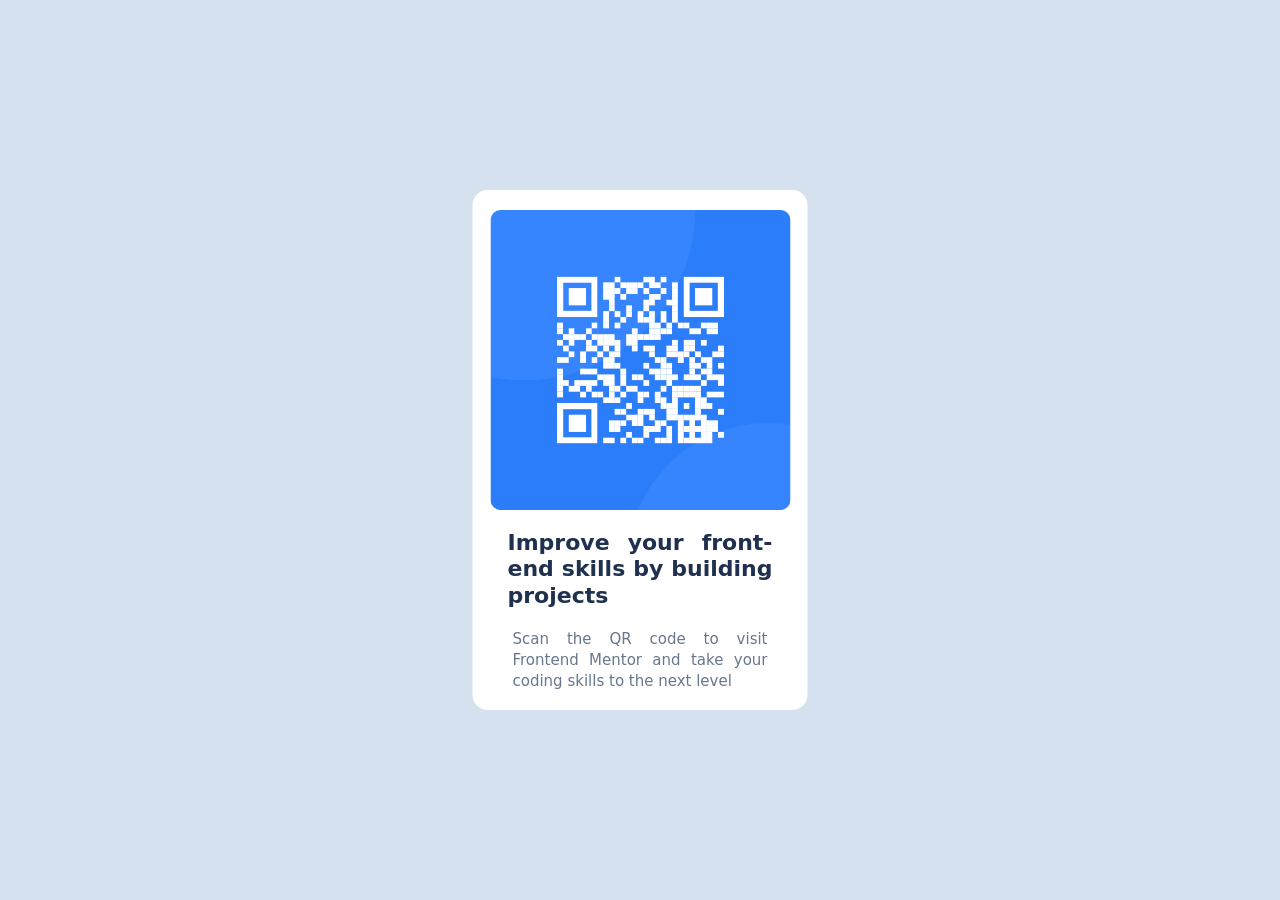
<file: index.html>
<!DOCTYPE html>
<html lang="pt-br">
<head>
    <meta charset="UTF-8">
    <meta name="viewport" content="width=device-width, initial-scale=1.0">
    <title>Qrcod</title>
    <link rel="shortcut icon" href="favicon-32x32.png" type="image/x-icon">
    <link rel="stylesheet" href="estilos/style.css">
</head>
<body>
    <main>
        <div class="conteudo">
            <div class="qrcod">
                <img src="src/images/image-qr-code.png" alt="Imagem de Qrcod">
            </div>
            <p class="title1">Improve your front-end skills by building projects</p>

            <p class="title2">Scan the QR code to visit Frontend Mentor and take your coding skills to the next level</p>
        </div>
    </main>
</body>
</html>
</file>
<file: estilos/style.css>
@charset "UTF-8";

* {
    margin: 0px;
    padding: 0px;
}

:root {
    --cor1:rgb(31,49,79) ;
    --cor2: rgb(104, 119, 141);
    --cor3: rgb(213, 225, 239);
    --cor4: rgb(255, 255, 255);
}

@import url('https://fonts.googleapis.com/css2?family=Outfit:wght@100..900&display=swap');

html,body {
    height: 96vh;
}
body {
    background-color: var(--cor3);
}
main {
    height: 100vh;
    position: relative;
}
.conteudo {
    width: 335px;
    height: 500px;
    background-color: var(--cor4);
    position: absolute;
    top: 50%;
    left: 50%;
    transform: translate(-50%, -50%);
    padding-top: 20px;
    border-radius: 15px;

}
img {
    border-radius: 10px;
    display: block;
    width: 300px;
    margin: auto;
}

.title1 {
    padding-top: 20px;
    padding-left: 35px;
    padding-right: 35px;
    text-align: justify;
    font-weight: bolder;
    font-family: "Outfit", system-ui;
    font-size: 22px;
    line-height: 120%;
    color: var(--cor1);

}

.title2 {
    padding-top: 20px;
    padding-left: 40px;
    padding-right: 40px;
    padding-bottom: 20px;
    text-align: justify;
    font-family: "Outfit", system-ui;
    line-height: 140%;
    font-size: 15px;
    color: var(--cor2);
}
</file>
